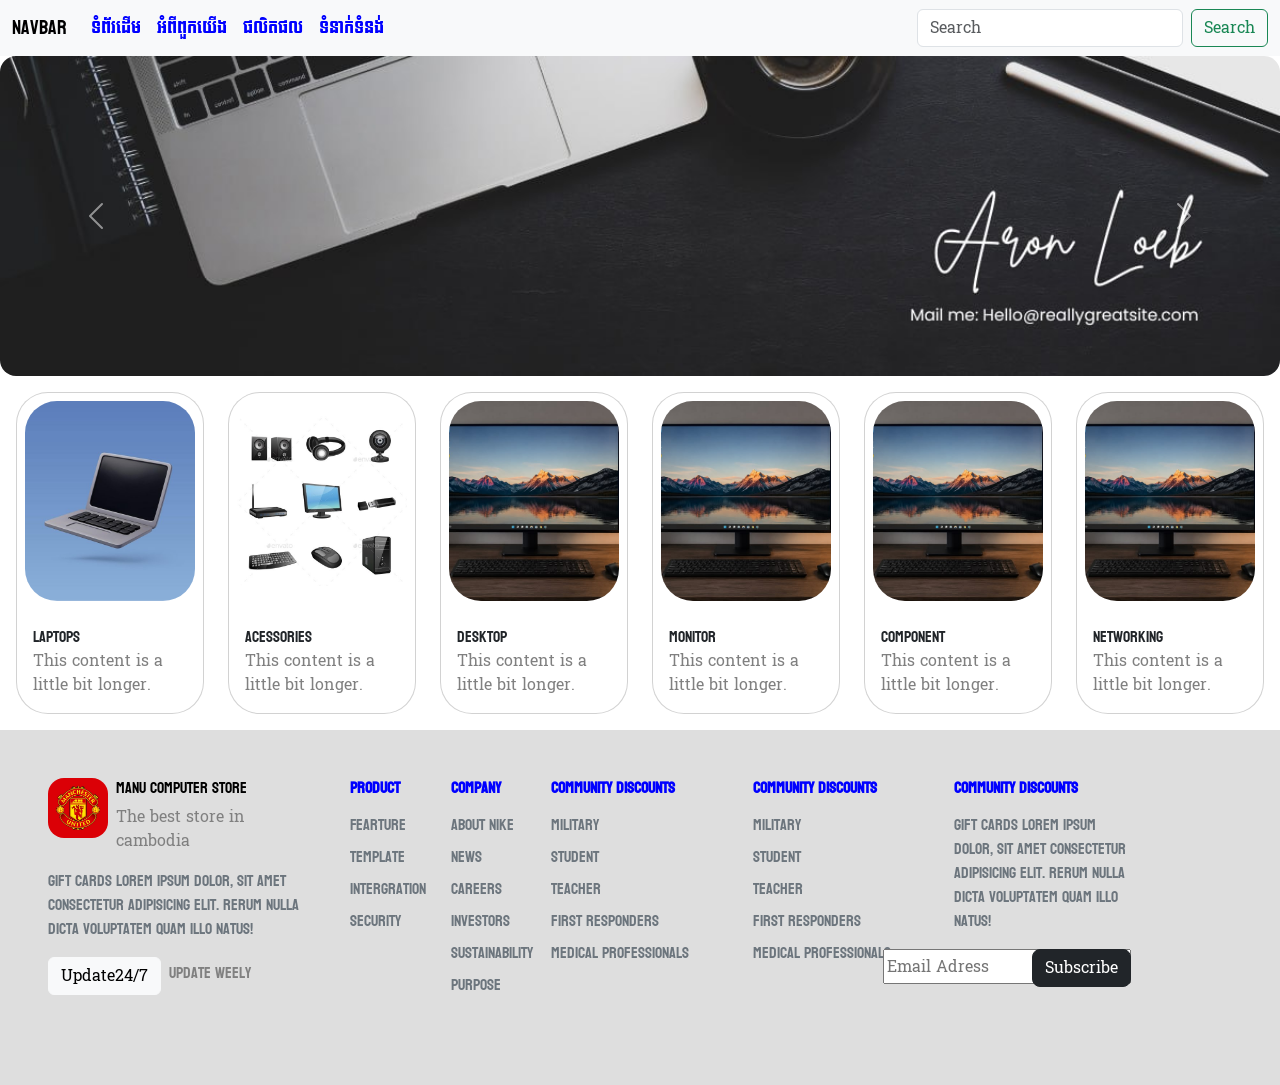
<file: index.html>
<!DOCTYPE html>
<html lang="en">

<head>
    <meta charset="UTF-8">
    <meta name="viewport" content="width=device-width, initial-scale=1.0">
    <title>Document</title>
    <link rel="stylesheet" href="assets/css/bootstrap.css">
    <link rel="stylesheet" href="assets/css/bootstrap-grid.css">
    <link rel="stylesheet" href="./assets/css/costum.css">

</head>

<body>
    <!-- sematic tags vs none sematic tags -->
    <header>
        <nav class="navbar navbar-expand-lg bg-body-tertiary">
            <div class="container-fluid">
                <a class="navbar-brand" href="#">Navbar</a>
                <button class="navbar-toggler" type="button" data-bs-toggle="collapse"
                    data-bs-target="#navbarSupportedContent" aria-controls="navbarSupportedContent"
                    aria-expanded="false" aria-label="Toggle navigation">
                    <span class="navbar-toggler-icon"></span>
                </button>
                <div class="collapse navbar-collapse" id="navbarSupportedContent">

                    <ul class="navbar-nav  mb-2 mb-lg-0  me-auto ">
                        <li class="nav-item">
                            <a class="nav-link " aria-current="page" href="./index.html">ទំព័រដើម</a>
                        </li>
                        <li class="nav-item">
                            <a class="nav-link" href="./about.html">អំពីពួកយើង</a>
                        </li>

                        <li class="nav-item">
                            <a class="nav-link" href="./product.html">ផលិតផល</a>
                        </li>

                        <li class="nav-item">
                            <a class="nav-link" href="./contect.html">ទំនាក់ទំនង់</a>
                        </li>
                    </ul>
                    <form class="d-flex   " role="search">
                        <input class="form-control me-2" type="search" placeholder="Search" aria-label="Search" />
                        <button class="btn btn-outline-success" type="submit">Search</button>
                    </form>

                </div>
            </div>
        </nav>
    </header>
    <div id="carouselExampleAutoplaying" class="carousel slide carousel-fade " data-bs-ride="carousel">
        <div class="carousel-inner ">
            <div class="carousel-item active" data-bs-interval="5000">
                <img src="./assets/images/banner/b1.png" class="d-block w-100 rounded-4" alt="...">
            </div>
            <div class="carousel-item" data-bs-interval="3000">
                <img src="./assets/images/banner/b2.png" class="d-block w-100 rounded-4" alt="...">
            </div>
            <div class="carousel-item" data-bs-interval="2000">
                <img src="./assets/images/banner/b3.png" class="d-block w-100 rounded-4" alt="...">
            </div>
        </div>
        <button class="carousel-control-prev" type="button" data-bs-target="#carouselExampleAutoplaying"
            data-bs-slide="prev">
            <span class="carousel-control-prev-icon" aria-hidden="true"></span>
            <span class="visually-hidden">Previous</span>
        </button>
        <button class="carousel-control-next" type="button" data-bs-target="#carouselExampleAutoplaying"
            data-bs-slide="next">
            <span class="carousel-control-next-icon" aria-hidden="true"></span>
            <span class="visually-hidden">Next</span>
        </button>
    </div>

    <div class="containter  ">
        <div class="row   g-4  p-3">
            <!-- Desktop -->
            <div class="col-12 col-sm-6 col-md-4 col-lg-3 col-xl-2">
                <div class="card rounded-5 h-auto cate-card">
                    <div class="container p-2 m-0 ">
                        <img src="./assets/images/product/Laptop/MainL.png" class="card-img-top rounded-5 " alt="..."
                            style="position: relative;">
                    </div>
                    <div class="card-body ">
                        <a href="./product.html#laptop" class="card-title c-title">Laptops</a>
                        <p class="card-text"> This content is a little bit longer.</p>
                    </div>
                </div>
            </div>

             <div class="col-12 col-sm-6 col-md-4 col-lg-3 col-xl-2">
                <div class="card rounded-5 h-auto cate-card">
                    <div class="container p-2 m-0   ">
                        <img src="./assets/images/product/Acessories/MainA.png" class="card-img-top rounded-5 " style="object-fit: contain;" alt="..."
                            style="position: relative;">
                    </div>
                    <div class="card-body ">
                        <a href="./product.html#acessories" class="card-title c-title">Acessories</a>
                        <p class="card-text"> This content is a little bit longer.</p>
                    </div>
                </div>
            </div>

            <div class="col-12 col-sm-6 col-md-4 col-lg-3 col-xl-2">
                <div class="card rounded-5 h-auto cate-card">
                    <div class="container p-2 m-0   ">
                        <img src="./assets/images/product/p1.png" class="card-img-top rounded-5 " alt="..."
                            style="position: relative;">
                    </div>
                    <div class="card-body ">
                        <a href="./product.html#desktop" class="card-title c-title">Desktop</a>
                        <p class="card-text"> This content is a little bit longer.</p>
                    </div>
                </div>
            </div>

             <div class="col-12 col-sm-6 col-md-4 col-lg-3 col-xl-2">
                <div class="card rounded-5 h-auto cate-card">
                    <div class="container p-2 m-0   ">
                        <img src="./assets/images/product/p1.png" class="card-img-top rounded-5 " alt="..."
                            style="position: relative;">
                    </div>
                    <div class="card-body ">
                        <a href="./product.html#monitor" class="card-title c-title">Monitor</a>
                        <p class="card-text"> This content is a little bit longer.</p>
                    </div>
                </div>
            </div>

             <div class="col-12 col-sm-6 col-md-4 col-lg-3 col-xl-2">
                <div class="card rounded-5 h-auto cate-card">
                    <div class="container p-2 m-0">
                        <img src="./assets/images/product/p1.png" class="card-img-top rounded-5 " alt="..."
                            style="position: relative;">   
                    </div>
                    <div class="card-body ">
                        <a href="./product.html#component" class="card-title c-title">component</a>
                        <p class="card-text"> This content is a little bit longer.</p>
                    </div>
                </div>
            </div>
 
            <div class="col-12 col-sm-6 col-md-4 col-lg-3 col-xl-2">
                <div class="card rounded-5 h-auto cate-card">
                    <div class="container p-2 m-0 ">
                        <img src="./assets/images/product/p1.png" class="card-img-top rounded-5 " alt="..."
                            style="position: relative;">
                    </div>
                    <div class="card-body ">
                        <a href="./product.html#networking" class="card-title c-title">Networking</a>
                        <p class="card-text"> This content is a little bit longer.</p>
                    </div>
                </div>
            </div>

        </div>

    </div>


    <footer class=" fooTer py-5">
        <div class="container-fluid px-5">
            <div class="row">

                <div class="col-6 col-md-3 col-lg-3 mb-4">
                    <div class="f-logo d-flex">
                        <img src="./assets/images/logo/fflogo.png" alt=""
                            style="width:60px; height: 60px; object-fit: cover;" class="w-20 h-15 rounded-4">
                        <div class="px-2">
                            <h6 class="f-name">Manu Computer Store</h6>
                            <p class="f-cap ">The best store in cambodia </p>
                        </div>

                    </div>
                    <ul class="list-unstyled">
                        <li class="mb-2"><a href="./product.html" href="#" class="text-secondary text-decoration-none">Gift Cards Lorem ipsum
                                dolor, sit amet consectetur adipisicing elit. Rerum nulla dicta voluptatem quam illo
                                natus!</a></li>
                    </ul>
                    <div class="d-flex">
                        <button class="btn btn-light">Update24/7</button>
                        <h6 class="f-cap px-2 align-content-center">update weely</h6>
                    </div>
                </div>

                <!-- PRODUCT -->
                <div class="col-6 col-md-3 col-lg-1 mb-4">
                    <h6 class="fw-bold mb-3">PRODUCT</h6>
                    <ul class="list-unstyled">
                        <li class="mb-2"><a href="./product.html" href="#" class="text-secondary text-decoration-none">Fearture</a></li>
                        <li class="mb-2"><a href="./product.html" href="#" class="text-secondary text-decoration-none">template</a></li>
                        <li class="mb-2"><a href="./product.html" href="#" class="text-secondary text-decoration-none">Intergration</a></li>
                        <li class="mb-2"><a href="./product.html" href="#" class="text-secondary text-decoration-none">Security</a></li>
                    </ul>
                </div>

                <!-- Company -->
                <div class="col-6 col-md-3 col-lg-1 mb-4">
                    <h6 class="fw-bold mb-3">Company</h6>
                    <ul class="list-unstyled">
                        <li class="mb-2"><a href="./product.html" href="#" class="text-secondary text-decoration-none">About Nike</a></li>
                        <li class="mb-2"><a href="./product.html" href="#" class="text-secondary text-decoration-none">News</a></li>
                        <li class="mb-2"><a href="#" class="text-secondary text-decoration-none">Careers</a></li>
                        <li class="mb-2"><a href="#" class="text-secondary text-decoration-none">Investors</a></li>
                        <li class="mb-2"><a href="#" class="text-secondary text-decoration-none">Sustainability</a></li>
                        <li class="mb-2"><a href="#" class="text-secondary text-decoration-none">Purpose</a></li>

                    </ul>
                </div>

                <!-- Community Discounts -->
                <div class="col-6 col-md-3 col-lg-2 mb-4">
                    <h6 class="fw-bold mb-3">Community Discounts</h6>
                    <ul class="list-unstyled">
                        <li class="mb-2"><a href="#" class="text-secondary text-decoration-none">Military</a></li>
                        <li class="mb-2"><a href="#" class="text-secondary text-decoration-none">Student</a></li>
                        <li class="mb-2"><a href="#" class="text-secondary text-decoration-none">Teacher</a></li>
                        <li class="mb-2"><a href="#" class="text-secondary text-decoration-none">First Responders</a>
                        </li>
                        <li class="mb-2"><a href="#" class="text-secondary text-decoration-none">Medical
                                Professionals</a></li>
                    </ul>
                </div>

                <!-- Community Discounts -->
                <div class="col-6 col-md-3 col-lg-2 mb-4">
                    <h6 class="fw-bold mb-3">Community Discounts</h6>
                    <ul class="list-unstyled">
                        <li class="mb-2"><a href="#" class="text-secondary text-decoration-none">Military</a></li>
                        <li class="mb-2"><a href="#" class="text-secondary text-decoration-none">Student</a></li>
                        <li class="mb-2"><a href="#" class="text-secondary text-decoration-none">Teacher</a></li>
                        <li class="mb-2"><a href="#" class="text-secondary text-decoration-none">First Responders</a>
                        </li>
                        <li class="mb-2"><a href="#" class="text-secondary text-decoration-none">Medical
                                Professionals</a></li>
                    </ul>
                </div>

                <!-- Community Discounts -->
                <div class="col-6 col-md-3 col-lg-2 mb-4">
                    <h6 class="fw-bold mb-3">Community Discounts</h6>
                    <ul class="list-unstyled">
                        <li class="mb-2"><a href="#" class="text-secondary text-decoration-none">Gift Cards Lorem ipsum
                                dolor, sit amet consectetur adipisicing elit. Rerum nulla dicta voluptatem quam illo
                                natus!</a></li>
                    </ul>
                    <div class=" all-sub d-flex justify-content-end">
                        <input type="search" placeholder="Email Adress" class="write h-100">
                        <div class="sub  ">
                         <button class="  btn btn-dark w-auto rounded-3">Subscribe</button>   
                        </div>
                        
                        
                    </div>

                </div>
            </div>
        </div>
    </footer>


    <script src="assets/js/bootstrap.js"></script>
    <script src="assets/js/bootstrap.bundle.js"></script>
</body>

</html>
</file>
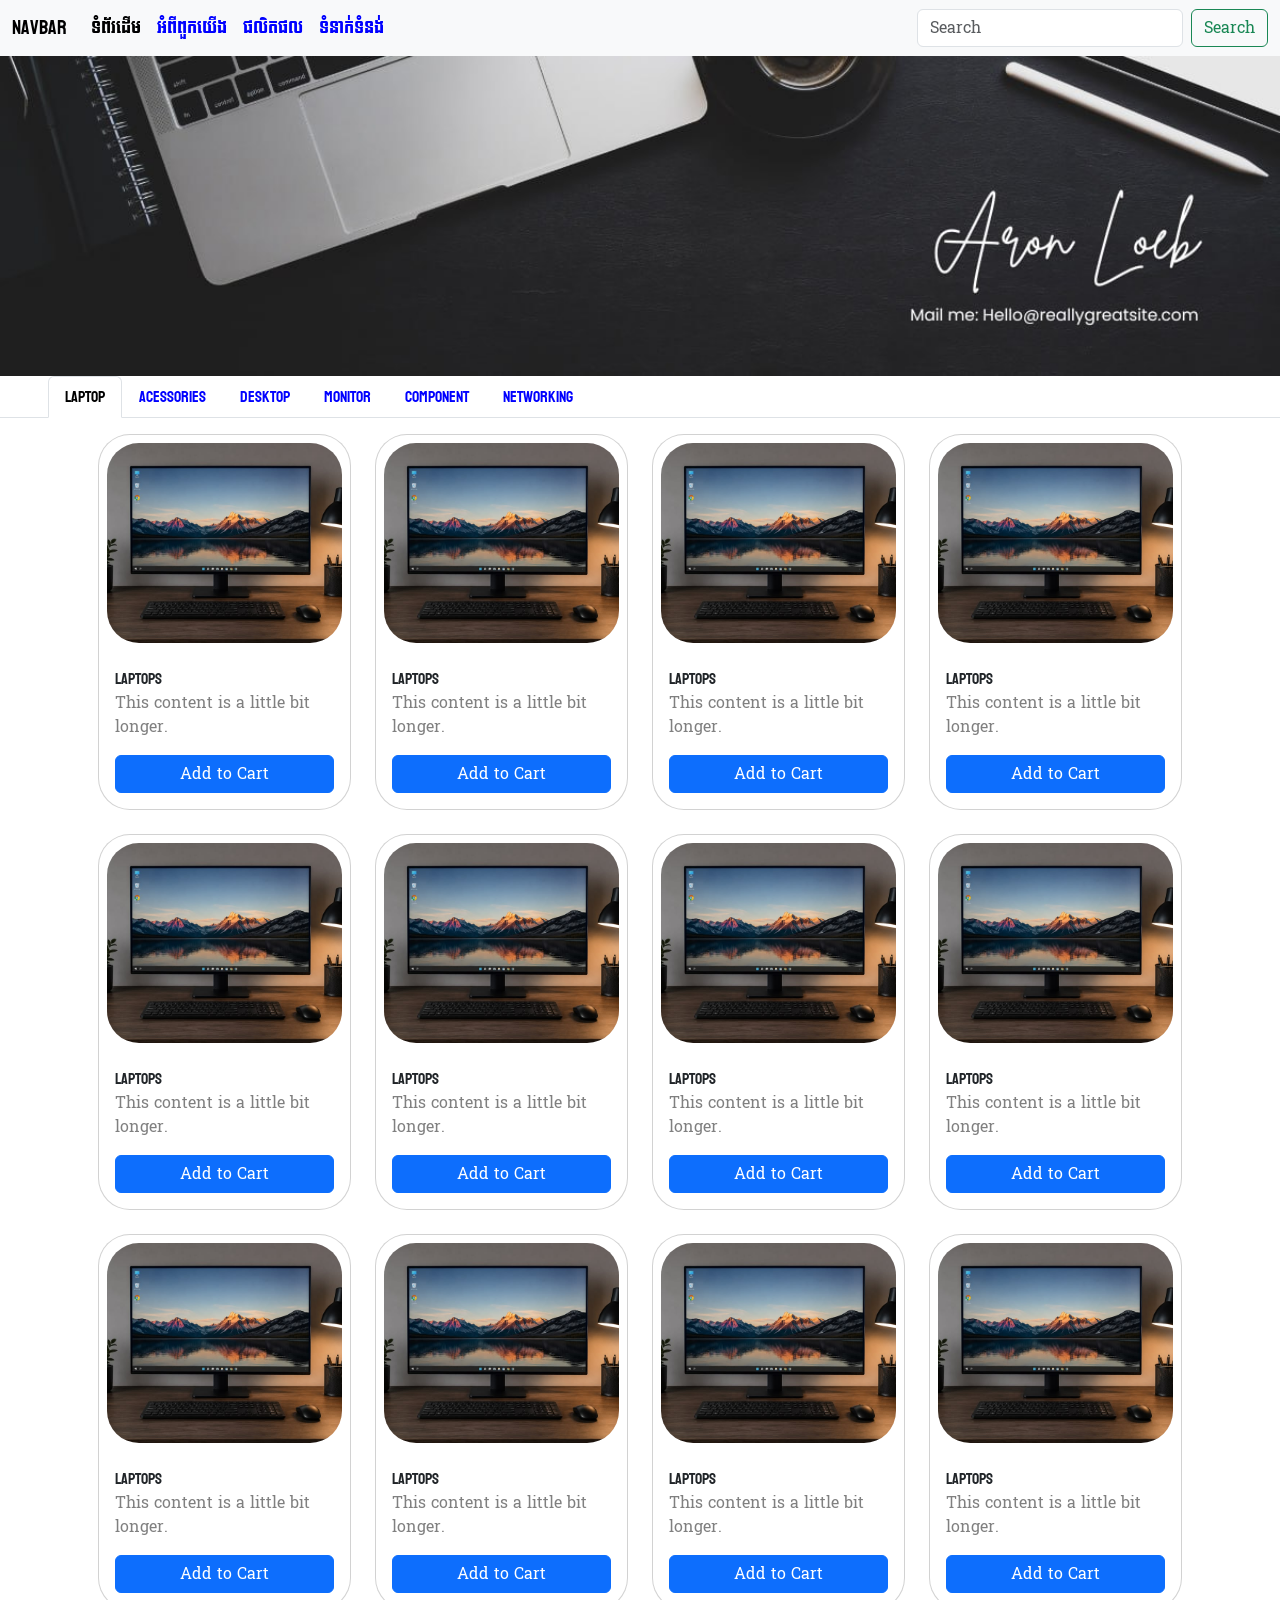
<file: product.html>
<!DOCTYPE html>
<html lang="en">

<head>
    <meta charset="UTF-8">
    <meta name="viewport" content="width=device-width, initial-scale=1.0">
    <title>Document</title>
    <link rel="stylesheet" href="assets/css/bootstrap.css">
    <link rel="stylesheet" href="assets/css/bootstrap-grid.css">
    <link rel="stylesheet" href="./assets/css/costum.css">
</head>

<body>
    <!-- sematic tags vs none sematic tags -->
    <header>
        <nav class="navbar navbar-expand-lg bg-body-tertiary">
            <div class="container-fluid ">
                <a class="navbar-brand" href="#">Navbar</a>
                <button class="navbar-toggler" type="button" data-bs-toggle="collapse"
                    data-bs-target="#navbarSupportedContent" aria-controls="navbarSupportedContent"
                    aria-expanded="false" aria-label="Toggle navigation">
                    <span class="navbar-toggler-icon"></span>
                </button>
                <div class="collapse navbar-collapse" id="navbarSupportedContent">
                    <ul class="navbar-nav me-auto mb-2 mb-lg-0">
                        <li class="nav-item">
                            <a class="nav-link active" href="./index.html">ទំព័រដើម</a>
                        </li>
                        <li class="nav-item">
                            <a class="nav-link" href="./about.html">អំពីពួកយើង</a>
                        </li>

                        <li class="nav-item">
                            <a class="nav-link" aria-current="page" href="./product.html">ផលិតផល</a>
                        </li>

                        <li class="nav-item">
                            <a class="nav-link" href="./contect.html">ទំនាក់ទំនង់</a>
                        </li>
                    </ul>
                    <form class="d-flex" role="search">
                        <input class="form-control me-2" type="search" placeholder="Search" aria-label="Search" />
                        <button class="btn btn-outline-success" type="submit">Search</button>
                    </form>
                </div>
            </div>
        </nav>
    </header>

    <div class="containter ">
        <img src="./assets/images/banner/b1.png" alt="" class="w-100">
        <ul class="nav nav-tabs px-lg-5 px-xs-auto" id="myTab" role="tablist">
            <li class="nav-item" role="presentation">
                <button class="nav-link active" id="laptop-tab" data-bs-toggle="tab" data-bs-target="#laptop-tab-pane"
                    type="button" role="tab" aria-controls="laptop-tab-pane" aria-selected="true">laptop</button>
            </li>
            <li class="nav-item" role="presentation">
                <button class="nav-link" id="acessories-tab" data-bs-toggle="tab" data-bs-target="#acessories-tab-pane"
                    type="button" role="tab" aria-controls="acessories-tab-pane"
                    aria-selected="false">acessories</button>
            </li>
            <li class="nav-item" role="presentation">
                <button class="nav-link" id="desktop-tab" data-bs-toggle="tab" data-bs-target="#desktop-tab-pane"
                    type="button" role="tab" aria-controls="desktop-tab-pane" aria-selected="false">desktop</button>
            </li>

            <li class="nav-item" role="presentation">
                <button class="nav-link" id="monitor-tab" data-bs-toggle="tab" data-bs-target="#monitor-tab-pane"
                    type="button" role="tab" aria-controls="monitor-tab-pane" aria-selected="false">monitor</button>
            </li>
            <li class="nav-item" role="presentation">
                <button class="nav-link" id="component-tab" data-bs-toggle="tab" data-bs-target="#component-tab-pane"
                    type="button" role="tab" aria-controls="component-tab-pane" aria-selected="false">component</button>
            </li>
            <li class="nav-item" role="presentation">
                <button class="nav-link" id="networking-tab" data-bs-toggle="tab" data-bs-target="#networking-tab-pane"
                    type="button" role="tab" aria-controls="networking-tab-pane"
                    aria-selected="false">networking</button>
            </li>

        </ul>
        <div class="tab-content" id="myTabContent">
            <div class="tab-pane fade show active" id="laptop-tab-pane" role="tabpanel" aria-labelledby="laptop-tab"
                tabindex="0">
                <div class="container">
                    <div class="row g-4 p-3">
                        <div class=" col-12 col-sm-6 col-md-4 col-lg-3 col-xl-3 ">
                            <div class="card rounded-5 h-auto cate-card">
                                <div class="container p-2 m-0 ">
                                    <img src="./assets/images/product/p1.png" class="card-img-top rounded-5 " alt="..."
                                        style="position: relative;">
                                </div>
                                <div class="card-body ">
                                    <a href="./product.html#laptop" class="card-title c-title">Laptops</a>
                                    <p class="card-text"> This content is a little bit longer.</p>
                                    <button class="btn btn-primary w-100">Add to Cart</button>
                                </div>
                            </div>
                        </div>

                        <div class=" col-12 col-sm-6 col-md-4 col-lg-3 col-xl-3 ">
                            <div class="card rounded-5 h-auto cate-card">
                                <div class="container p-2 m-0 ">
                                    <img src="./assets/images/product/p1.png" class="card-img-top rounded-5 " alt="..."
                                        style="position: relative;">
                                </div>
                                <div class="card-body ">
                                    <a href="" class="card-title c-title">Laptops</a>
                                    <p class="card-text"> This content is a little bit longer.</p>
                                    <button class="btn btn-primary w-100">Add to Cart</button>
                                </div>
                            </div>
                        </div>

                        <div class=" col-12 col-sm-6 col-md-4 col-lg-3 col-xl-3 ">
                            <div class="card rounded-5 h-auto cate-card">
                                <div class="container p-2 m-0 ">
                                    <img src="./assets/images/product/p1.png" class="card-img-top rounded-5 " alt="..."
                                        style="position: relative;">
                                </div>
                                <div class="card-body ">
                                    <a href="" class="card-title c-title">Laptops</a>
                                    <p class="card-text"> This content is a little bit longer.</p>
                                    <button class="btn btn-primary w-100">Add to Cart</button>
                                </div>
                            </div>
                        </div>

                        <div class=" col-12 col-sm-6 col-md-4 col-lg-3 col-xl-3 ">
                            <div class="card rounded-5 h-auto cate-card">
                                <div class="container p-2 m-0 ">
                                    <img src="./assets/images/product/p1.png" class="card-img-top rounded-5 " alt="..."
                                        style="position: relative;">
                                </div>
                                <div class="card-body ">
                                    <a href="" class="card-title c-title">Laptops</a>
                                    <p class="card-text"> This content is a little bit longer.</p>
                                    <button class="btn btn-primary w-100">Add to Cart</button>
                                </div>
                            </div>
                        </div>  

                        <div class=" col-12 col-sm-6 col-md-4 col-lg-3 col-xl-3 ">
                            <div class="card rounded-5 h-auto cate-card">
                                <div class="container p-2 m-0 ">
                                    <img src="./assets/images/product/p1.png" class="card-img-top rounded-5 " alt="..."
                                        style="position: relative;">
                                </div>
                                <div class="card-body ">
                                    <a href="" class="card-title c-title">Laptops</a>
                                    <p class="card-text"> This content is a little bit longer.</p>
                                    <button class="btn btn-primary w-100">Add to Cart</button>
                                </div>
                            </div>
                        </div>

                        <div class=" col-12 col-sm-6 col-md-4 col-lg-3 col-xl-3 ">
                            <div class="card rounded-5 h-auto cate-card">
                                <div class="container p-2 m-0 ">
                                    <img src="./assets/images/product/p1.png" class="card-img-top rounded-5 " alt="..."
                                        style="position: relative;">
                                </div>
                                <div class="card-body ">
                                    <a href="" class="card-title c-title">Laptops</a>
                                    <p class="card-text"> This content is a little bit longer.</p>
                                    <button class="btn btn-primary w-100">Add to Cart</button>
                                </div>
                            </div>
                        </div>

                        <div class=" col-12 col-sm-6 col-md-4 col-lg-3 col-xl-3 ">
                            <div class="card rounded-5 h-auto cate-card">
                                <div class="container p-2 m-0 ">
                                    <img src="./assets/images/product/p1.png" class="card-img-top rounded-5 " alt="..."
                                        style="position: relative;">
                                </div>
                                <div class="card-body ">
                                    <a href="" class="card-title c-title">Laptops</a>
                                    <p class="card-text"> This content is a little bit longer.</p>
                                    <button class="btn btn-primary w-100">Add to Cart</button>
                                </div>
                            </div>
                        </div>

                        <div class=" col-12 col-sm-6 col-md-4 col-lg-3 col-xl-3 ">
                            <div class="card rounded-5 h-auto cate-card">
                                <div class="container p-2 m-0 ">
                                    <img src="./assets/images/product/p1.png" class="card-img-top rounded-5 " alt="..."
                                        style="position: relative;">
                                </div>
                                <div class="card-body ">
                                    <a href="" class="card-title c-title">Laptops</a>
                                    <p class="card-text"> This content is a little bit longer.</p>
                                    <button class="btn btn-primary w-100">Add to Cart</button>
                                </div>
                            </div>
                        </div>

                        <div class=" col-12 col-sm-6 col-md-4 col-lg-3 col-xl-3 ">
                            <div class="card rounded-5 h-auto cate-card">
                                <div class="container p-2 m-0 ">
                                    <img src="./assets/images/product/p1.png" class="card-img-top rounded-5 " alt="..."
                                        style="position: relative;">
                                </div>
                                <div class="card-body ">
                                    <a href="" class="card-title c-title">Laptops</a>
                                    <p class="card-text"> This content is a little bit longer.</p>
                                    <button class="btn btn-primary w-100">Add to Cart</button>
                                </div>
                            </div>
                        </div>

                        <div class=" col-12 col-sm-6 col-md-4 col-lg-3 col-xl-3 ">
                            <div class="card rounded-5 h-auto cate-card">
                                <div class="container p-2 m-0 ">
                                    <img src="./assets/images/product/p1.png" class="card-img-top rounded-5 " alt="..."
                                        style="position: relative;">
                                </div>
                                <div class="card-body ">
                                    <a href="" class="card-title c-title">Laptops</a>
                                    <p class="card-text"> This content is a little bit longer.</p>
                                    <button class="btn btn-primary w-100">Add to Cart</button>
                                </div>
                            </div>
                        </div>

                        <div class=" col-12 col-sm-6 col-md-4 col-lg-3 col-xl-3 ">
                            <div class="card rounded-5 h-auto cate-card">
                                <div class="container p-2 m-0 ">
                                    <img src="./assets/images/product/p1.png" class="card-img-top rounded-5 " alt="..."
                                        style="position: relative;">
                                </div>
                                <div class="card-body ">
                                    <a href="" class="card-title c-title">Laptops</a>
                                    <p class="card-text"> This content is a little bit longer.</p>
                                    <button class="btn btn-primary w-100">Add to Cart</button>
                                </div>
                            </div>
                        </div>

                        <div class=" col-12 col-sm-6 col-md-4 col-lg-3 col-xl-3 ">
                            <div class="card rounded-5 h-auto cate-card">
                                <div class="container p-2 m-0 ">
                                    <img src="./assets/images/product/p1.png" class="card-img-top rounded-5 " alt="..."
                                        style="position: relative;">
                                </div>
                                <div class="card-body ">
                                    <a href="" class="card-title c-title">Laptops</a>
                                    <p class="card-text"> This content is a little bit longer.</p>
                                    <button class="btn btn-primary w-100">Add to Cart</button>
                                </div>
                            </div>
                        </div>
                    </div>
                </div>
            </div>
            <div class="tab-pane fade" id="acessories-tab-pane" role="tabpanel" aria-labelledby="acessories-tab"
                tabindex="0">
                acessories</div>
            <div class="tab-pane fade" id="desktop-tab-pane" role="tabpanel" aria-labelledby="desktop-tab" tabindex="0">
                destop</div>
            <div class="tab-pane fade" id="monitor-tab-pane" role="tabpanel" aria-labelledby="monitor-tab" tabindex="0">
                destop</div>
            <div class="tab-pane fade" id="component-tab-pane" role="tabpanel" aria-labelledby="component-tab"
                tabindex="0">
                component</div>
            <div class="tab-pane fade" id="networking-pane" role="tabpanel" aria-labelledby="networking" tabindex="0">
                Networking</div>

        </div>
    </div>

    <footer>

    </footer>

    <script src="assets/js/bootstrap.js"></script>
    <script src="assets/js/bootstrap.bundle.js"></script>
</body>

</html>
</file>
<file: assets/css/costum.css>
@font-face {
    font-family: "battambang";
    src: url('../fonts/Battambang/Battambang-Regular.ttf');
}
@font-face {
    font-family: "koulen";
    src: url(..//fonts/Koulen/Koulen-Regular.ttf);
}
@font-face {
    font-family: "open_SansBold";
    src: url('../fonts/Open_Sans/static/OpenSans-SemiBold.ttf');
}
@font-face {
    font-family:"open_sansRegular" ;
    src: url('../fonts/Open_Sans/static/OpenSans_SemiCondensed-Regular.ttf');
}
h1,h2,h3,h4,h5,h6, .nav-link{
    font-family: "koulen", "open_SansBold";
    color: blue;
}
body {
    font-family: "battambang","open_SansBold";
}   
.nav-link:hover{
    color:red;
    scale: 1.1;
    transition: 0.3s;
}
.card{
    height: 374px;
    overflow-y: hidden;
}
.card-text {
    color: gray;
}
.fooTer a {
  text-decoration: none;  
}

a {
    font-family: "koulen", "open_SansBold";
    color: blue;
}
.fooTer {
    background-color: rgb(222, 222, 222);
    
}
.f-name {
    color: black;
}
.f-cap {
    color: gray;
}
.all-sub .write {
    position: relative;
}
.all-sub .sub {
    
    position: absolute;

}
.cate-card img:hover{
    scale: 1.05;
    transition: 1s;
}
.c-title {
    text-decoration: none;
   
     
}

.cate-card img {
    height: 200px;
    
    object-fit: cover;
}
</file>
